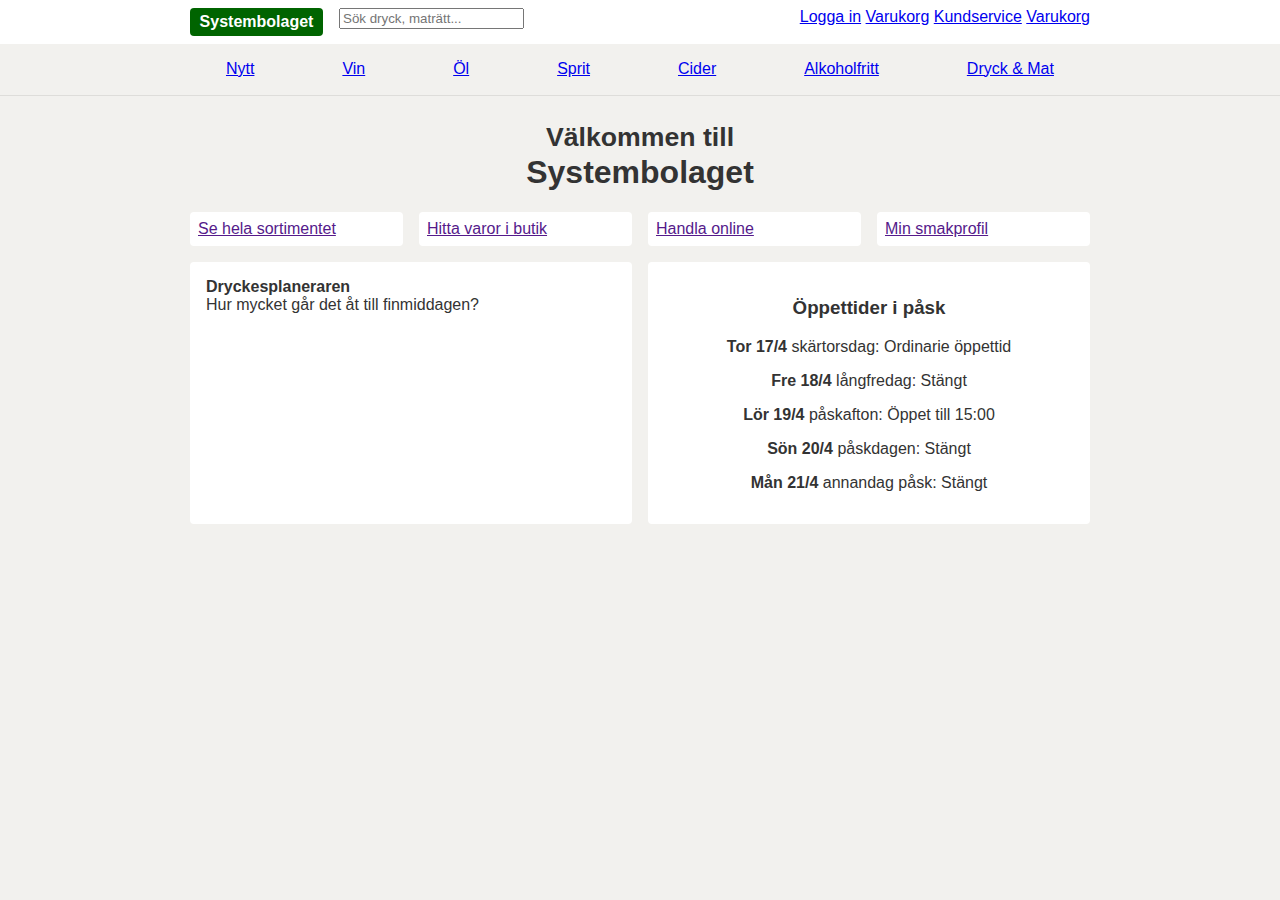
<file: index.html>
<!DOCTYPE html>
<html lang="en">
<head>
    <meta charset="UTF-8">
    <meta name="viewport" content="width=device-width, initial-scale=1.0">
    <link rel="stylesheet" href="style.css">
    <title>Systemet</title>
</head>
<body>
    <header>
        <div class="container">
            <div class="logo">Systembolaget</div>
            <div class="search">
                <input type="text" placeholder="Sök dryck, maträtt...">
            </div>
            <nav>
                <a href="#" class="search-btn">Sök</a>
                <a href="#">Logga in</a>
                <a href="#">Varukorg</a>
                <a href="#">Kundservice</a>
                <a href="#">Varukorg</a>
            </nav>
        </div>
    </header>

    <header class="nav-categories">
        <nav class="container">
            <a href="#">Nytt</a>
            <a href="#">Vin</a>
            <a href="#">Öl</a>
            <a href="#">Sprit</a>
            <a href="#">Cider</a>
            <a href="#">Alkoholfritt</a>
            <a href="#">Dryck & Mat</a>
        </nav>
    </header>

    <main>
        <div class="container">
        
            <section class="top-greeting">
                <h1>
                    <small>Välkommen till</small><br/>  
                    <span>Systembolaget</span>
                </h1>
            </section>
        
            <section class="top-actions">
                <div class="action"><a href="">Se hela sortimentet</a></div>
                <div class="action"><a href="">Hitta varor i butik</a></div>
                <div class="action"><a href="">Handla online</a></div>
                <div class="action"><a href="">Min smakprofil</a></div>
            </section>
        
            <section class="top-info">
                <div class="card">
                    <strong>Dryckesplaneraren</strong><br>
                    Hur mycket går det åt till finmiddagen?
                </div>
        
                <div class="opening-hours">
                <h3>Öppettider i påsk</h3>
                <p><strong>Tor 17/4</strong> skärtorsdag: Ordinarie öppettid</p>
                <p><strong>Fre 18/4</strong> långfredag: Stängt</p>
                <p><strong>Lör 19/4</strong> påskafton: Öppet till 15:00</p>
                <p><strong>Sön 20/4</strong> påskdagen: Stängt</p>
                <p><strong>Mån 21/4</strong> annandag påsk: Stängt</p>
                </div>  
            </section>
        </div>
    </main>
</body>
</html>
</file>
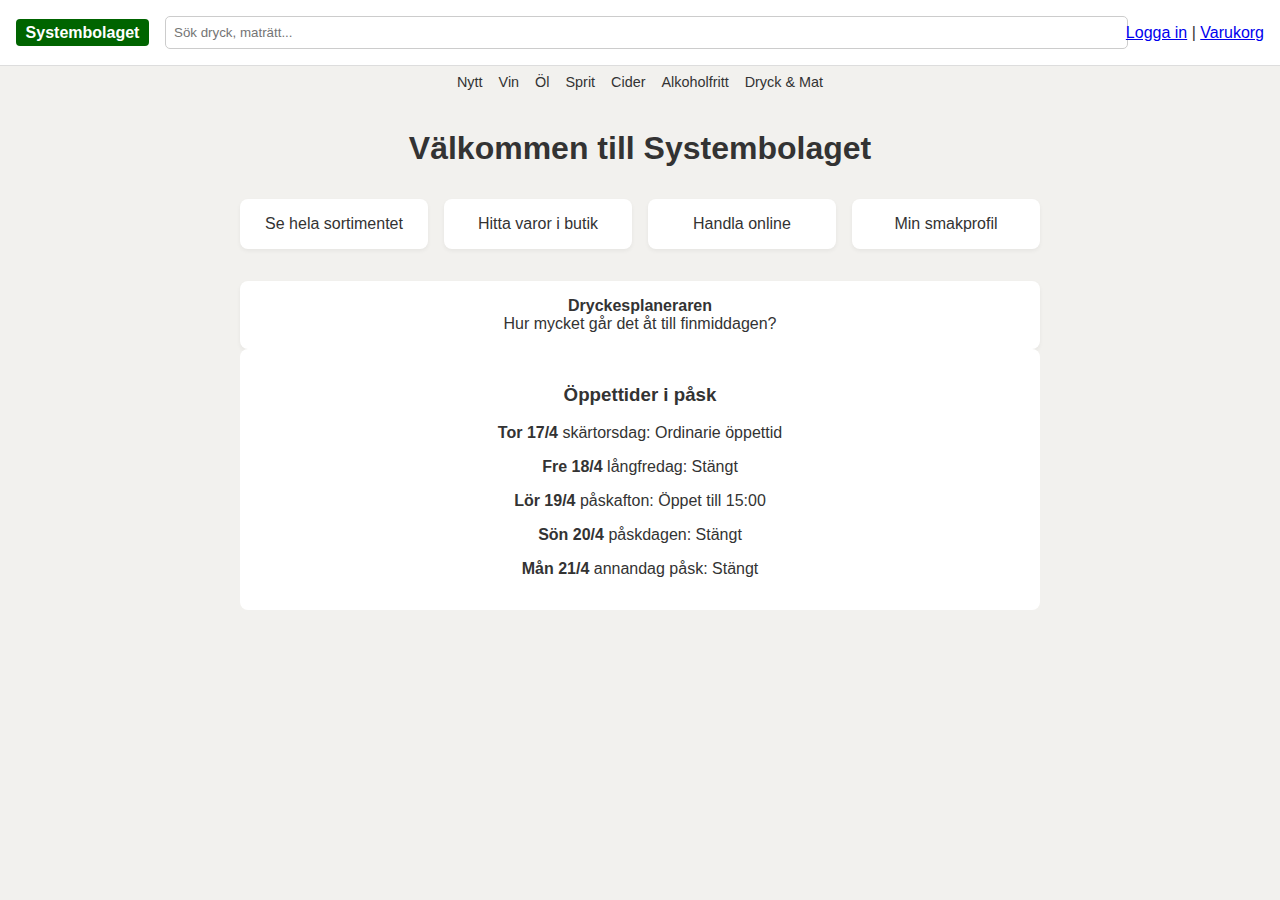
<file: generated/index.html>
<!DOCTYPE html>
<html lang="sv">
<head>
  <meta charset="UTF-8">
  <meta name="viewport" content="width=device-width, initial-scale=1.0">
  <title>Systembolaget</title>
  <style>
    body {
      margin: 0;
      font-family: Arial, sans-serif;
      background: #f2f1ee;
      color: #333;
    }

    header {
      background: white;
      padding: 1rem;
      display: flex;
      flex-wrap: wrap;
      align-items: center;
      justify-content: space-between;
      border-bottom: 1px solid #ddd;
    }

    .logo {
      font-weight: bold;
      background: #006400;
      color: white;
      padding: 0.3rem 0.6rem;
      border-radius: 4px;
    }

    .search {
      flex: 1;
      margin: 0 1rem;
    }

    .search input {
      width: 100%;
      padding: 0.5rem;
      border-radius: 5px;
      border: 1px solid #ccc;
    }

    nav {
      background: #f2f1ee;
      padding: 0.5rem 1rem;
      display: flex;
      flex-wrap: wrap;
      justify-content: center;
      gap: 1rem;
    }

    nav a {
      text-decoration: none;
      color: #333;
      font-size: 0.9rem;
    }

    .container {
      padding: 1rem;
      max-width: 800px;
      margin: auto;
    }

    h1 {
      text-align: center;
      margin-top: 1rem;
    }

    .grid {
      display: grid;
      gap: 1rem;
      grid-template-columns: repeat(auto-fit, minmax(180px, 1fr));
      margin: 2rem 0;
    }

    .card {
      background: white;
      padding: 1rem;
      border-radius: 8px;
      box-shadow: 0 2px 4px rgba(0,0,0,0.05);
      text-align: center;
    }

    .card img {
      max-width: 100%;
      height: auto;
      border-radius: 8px;
    }

    .opening-hours {
      background: white;
      padding: 1rem;
      border-radius: 8px;
      text-align: center;
    }

    @media (max-width: 600px) {
      .search {
        width: 100%;
        margin: 1rem 0;
      }

      header {
        flex-direction: column;
        align-items: flex-start;
      }

      nav {
        justify-content: flex-start;
        flex-direction: column;
        gap: 0.5rem;
      }
    }
  </style>
</head>
<body>

  <header>
    <div class="logo">Systembolaget</div>
    <div class="search">
      <input type="text" placeholder="Sök dryck, maträtt...">
    </div>
    <div>
      <a href="#">Logga in</a> |
      <a href="#">Varukorg</a>
    </div>
  </header>

  <nav>
    <a href="#">Nytt</a>
    <a href="#">Vin</a>
    <a href="#">Öl</a>
    <a href="#">Sprit</a>
    <a href="#">Cider</a>
    <a href="#">Alkoholfritt</a>
    <a href="#">Dryck & Mat</a>
  </nav>

  <div class="container">
    <h1>Välkommen till Systembolaget</h1>

    <div class="grid">
      <div class="card">Se hela sortimentet</div>
      <div class="card">Hitta varor i butik</div>
      <div class="card">Handla online</div>
      <div class="card">Min smakprofil</div>
    </div>

    <div class="card">
      <strong>Dryckesplaneraren</strong><br>
      Hur mycket går det åt till finmiddagen?
    </div>

    <div class="opening-hours">
      <h3>Öppettider i påsk</h3>
      <p><strong>Tor 17/4</strong> skärtorsdag: Ordinarie öppettid</p>
      <p><strong>Fre 18/4</strong> långfredag: Stängt</p>
      <p><strong>Lör 19/4</strong> påskafton: Öppet till 15:00</p>
      <p><strong>Sön 20/4</strong> påskdagen: Stängt</p>
      <p><strong>Mån 21/4</strong> annandag påsk: Stängt</p>
    </div>
  </div>

</body>
</html>
</file>
<file: style.css>
*,
*::before,
*::after {
  box-sizing: border-box;
}

body,
html {
  margin: 0;
  padding: 0;
  font-family: Arial, sans-serif;
  background: #f2f1ee;
  color: #333;
}

.logo {
  font-weight: bold;
  background: #006400;
  color: white;
  padding: 0.3rem 0.6rem;
  border-radius: 4px;
}

header {
  display: flex;
  background-color: white;
  justify-content: space-around;

  padding: 0.5rem;
  
  .container {
    display: flex;
    flex-direction: row;
    
    width: 100%;
    gap: 1rem;
    nav {
      /*makes this last item in this flexbox be right aligned */
      margin-left: auto; 
      .search-btn {
        display: inline;
      }
    }
  }

  .search {
    display: none;
  }
}
.nav-categories {
  /* display: none; */
  padding: 0;
  background: #f2f1ee;
  border-bottom: 1.6px solid rgba(37, 37, 37, 0.098);

  .container {
    justify-content: space-around;
    a{
      padding: 1rem 1rem;
      transition: all 0.2s;
      border-bottom: 1.6px solid rgba(100, 100, 100, 0.0);
    }
    a:hover {
      border-bottom: 1.6px solid #333;
    }
  }
}


main {
  display: flex;
  justify-content: space-around;
  .container {
    width: 100%;
  }
}

.top-greeting {
  text-align: center;
}

.top-actions {
  display: grid;
  grid-template-columns: 1fr;
  gap: 1rem;
  .action {
    background-color: white;
    border-radius: 0.25rem;
    padding: 0.5rem;
  }
}

.top-info {
  margin-top: 1rem;
  display: grid;
  grid-template-columns: 1fr;
  gap: 1rem;
  > * {
    background-color: white;
    border-radius: 0.25rem;
    padding: 1rem;
  }
  .opening-hours {
    text-align: center;
  }
}

@media (min-width: 768px) {
  header .container, main .container {
    width: 700px;
  }
  header .container nav .search-btn {
    display: none !important;
  }
  header .search {
    display: block;
  }
  .nav-categories {
    display: flex;
  }
  .top-actions {
    grid-template-columns: repeat(2, 1fr);
  }
  .top-info {
    grid-template-columns: 1fr 1fr;
  }

}

@media (min-width: 1024px) {
  header .container, main .container {
    width: 900px;
  }
  .top-actions {
    grid-template-columns: repeat(4, 1fr);
  }
}
</file>
